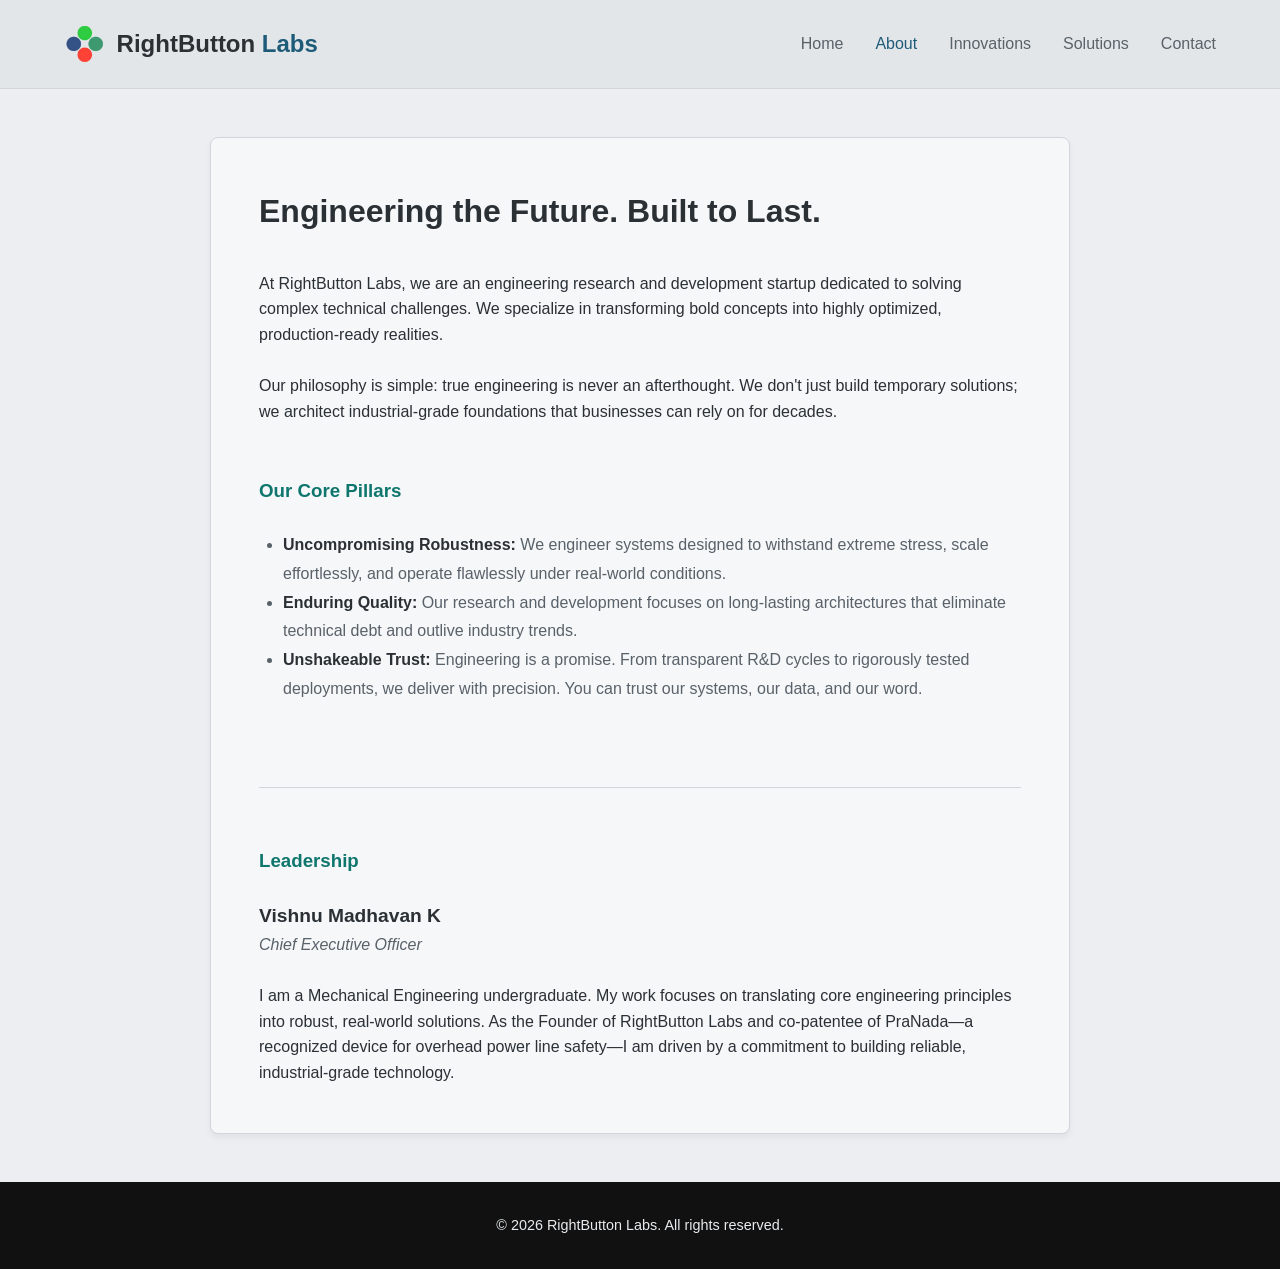
<file: about.html>
<!DOCTYPE html>
<html lang="en">
<head>
    <meta charset="UTF-8">
    <meta name="viewport" content="width=device-width, initial-scale=1.0">
    <title>About - RightButton Labs</title>
    <link rel="icon" type="image/png" href="/favicon.png">
    <link rel="stylesheet" href="style.css">
</head>
<body>
    
    <header class="navbar">
        <a href="/home" class="brand-link">
            <img src="logo.png" alt="RightButton Labs Logo" class="logo-icon">
            <span class="brand-text">RightButton <span class="brand-accent">Labs</span></span>
        </a>
        <nav>
            <ul class="nav-links">
                <li><a href="/home">Home</a></li> 
                <li><a href="/about" class="active">About</a></li>
                <li><a href="/innovations">Innovations</a></li>
                <li><a href="/solutions">Solutions</a></li>
                <li><a href="/contact">Contact</a></li>
            </ul>
        </nav>
    </header>

    <main class="page-content">
        <div class="page-card bg-white">
            <h2>Engineering the Future. Built to Last.</h2>
            <br>
            <p>At RightButton Labs, we are an engineering research and development startup dedicated to solving complex technical challenges. We specialize in transforming bold concepts into highly optimized, production-ready realities.</p>
            <br>
            <p>Our philosophy is simple: true engineering is never an afterthought. We don't just build temporary solutions; we architect industrial-grade foundations that businesses can rely on for decades.</p>
            
            <br><br>
            
            <h3 style="color: var(--card-headings);">Our Core Pillars</h3>
            <br>
            <ul style="padding-left: 1.5rem; color: var(--text-muted); line-height: 1.8;">
                <li><strong style="color: var(--text-main);">Uncompromising Robustness:</strong> We engineer systems designed to withstand extreme stress, scale effortlessly, and operate flawlessly under real-world conditions.</li>
                <li><strong style="color: var(--text-main);">Enduring Quality:</strong> Our research and development focuses on long-lasting architectures that eliminate technical debt and outlive industry trends.</li>
                <li><strong style="color: var(--text-main);">Unshakeable Trust:</strong> Engineering is a promise. From transparent R&D cycles to rigorously tested deployments, we deliver with precision. You can trust our systems, our data, and our word.</li>
            </ul>

            <br><br>
            <hr style="border: 0; border-top: 1px solid var(--card-border); margin: 2rem 0;">
            <br>

            <h3 style="color: var(--card-headings);">Leadership</h3>
            <br>
            <p><strong style="font-size: 1.2rem; color: var(--text-main);">Vishnu Madhavan K</strong><br>
            <em style="color: var(--text-muted);">Chief Executive Officer</em></p>
            <br>
            <p>I am a Mechanical Engineering undergraduate. My work focuses on translating core engineering principles into robust, real-world solutions. As the Founder of RightButton Labs and co-patentee of PraNada—a recognized device for overhead power line safety—I am driven by a commitment to building reliable, industrial-grade technology.</p>
        </div>
    </main>

    <footer>
        <p>&copy; 2026 RightButton Labs. All rights reserved.</p>
    </footer>
    
</body>
</html>
</file>
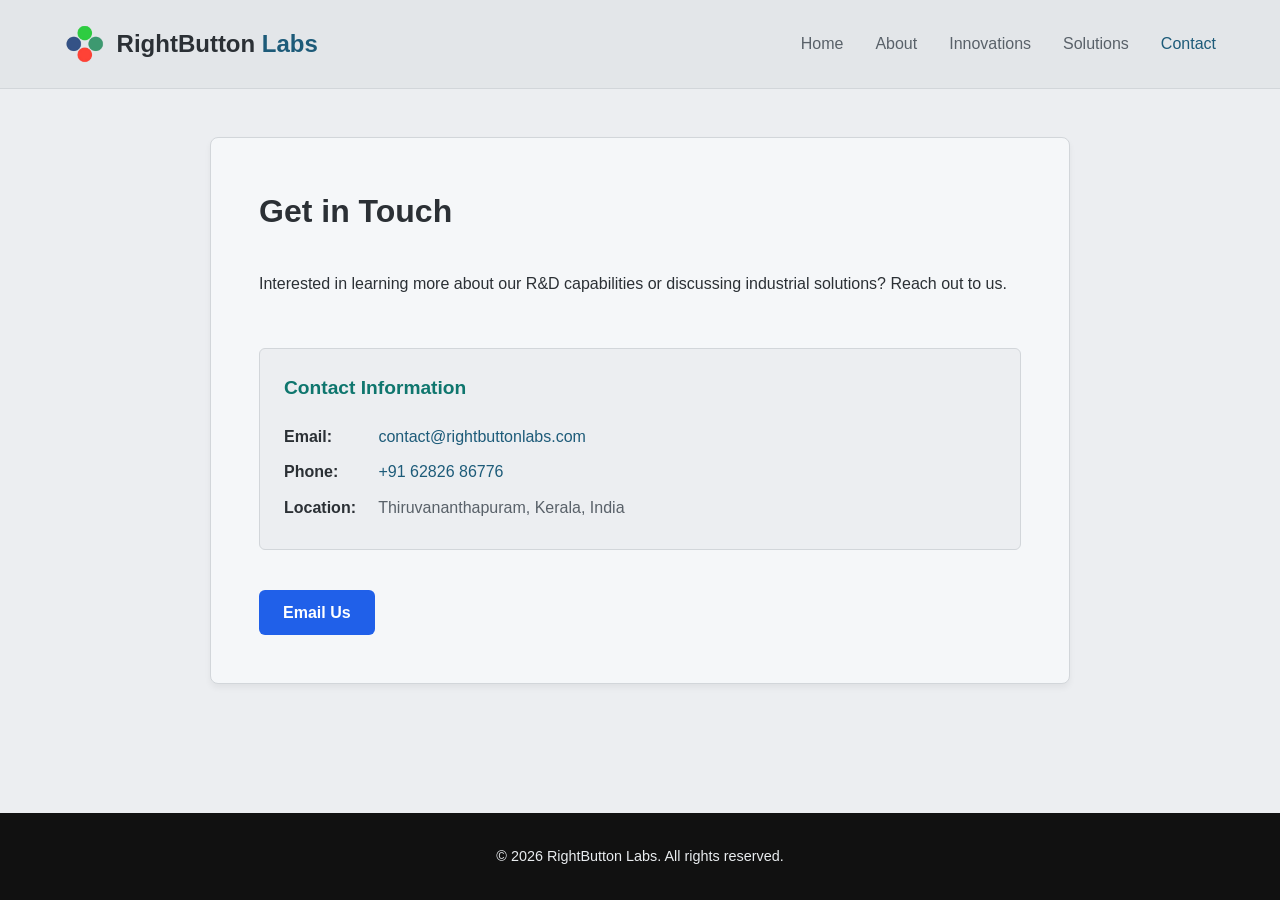
<file: contact.html>
<!DOCTYPE html>
<html lang="en">
<head>
    <meta charset="UTF-8">
    <meta name="viewport" content="width=device-width, initial-scale=1.0">
    <title>Contact - RightButton Labs</title>
    <link rel="icon" type="image/png" href="/favicon.png">
    <link rel="stylesheet" href="style.css">
</head>
<body>
    
    <header class="navbar">
        <a href="/home" class="brand-link">
            <img src="logo.png" alt="RightButton Labs Logo" class="logo-icon">
            <span class="brand-text">RightButton <span class="brand-accent">Labs</span></span>
        </a>
        <nav>
            <ul class="nav-links">
                <li><a href="/home">Home</a></li> 
                <li><a href="/about">About</a></li>
                <li><a href="/innovations">Innovations</a></li>
                <li><a href="/solutions">Solutions</a></li>
                <li><a href="/contact" class="active">Contact</a></li>
            </ul>
        </nav>
    </header>

    <main class="page-content">
        <div class="page-card bg-white">
            <h2>Get in Touch</h2>
            <br>
            <p>Interested in learning more about our R&D capabilities or discussing industrial solutions? Reach out to us.</p>
            
            <br><br>
            
            <!-- Contact Details Section -->
            <div style="margin-bottom: 2.5rem; background-color: var(--bg-light); padding: 1.5rem; border-radius: 6px; border: 1px solid var(--card-border);">
                <h3 style="color: var(--card-headings); margin-bottom: 1rem; font-size: 1.2rem;">Contact Information</h3>
                
                <ul style="list-style: none; padding-left: 0; line-height: 2.2;">
                    
                    <!-- Email -->
                    <li>
                        <strong style="color: var(--text-main); display: inline-block; width: 90px;">Email:</strong> 
                        <a href="mailto:contact@rightbuttonlabs.com" style="color: var(--nav-active); text-decoration: none;">contact@rightbuttonlabs.com</a>
                    </li>
                    
                    <!-- Phone -->
                    <li>
                        <strong style="color: var(--text-main); display: inline-block; width: 90px;">Phone:</strong> 
                        <a href="tel:+916282686776" style="color: var(--nav-active); text-decoration: none;">+91 62826 86776</a>
                    </li>
                    
                    <!-- Location -->
                    <li>
                        <strong style="color: var(--text-main); display: inline-block; width: 90px;">Location:</strong> 
                        <span style="color: var(--text-muted);">Thiruvananthapuram, Kerala, India</span>
                    </li>
                    
                </ul>
            </div>

            <!-- Action Button -->
            <a href="mailto:YOUR_EMAIL@rightbuttonlabs.com" class="cta-button">Email Us</a>
        </div>
    </main>

    <footer>
        <p>&copy; 2026 RightButton Labs. All rights reserved.</p>
    </footer>
    
</body>
</html>
</file>
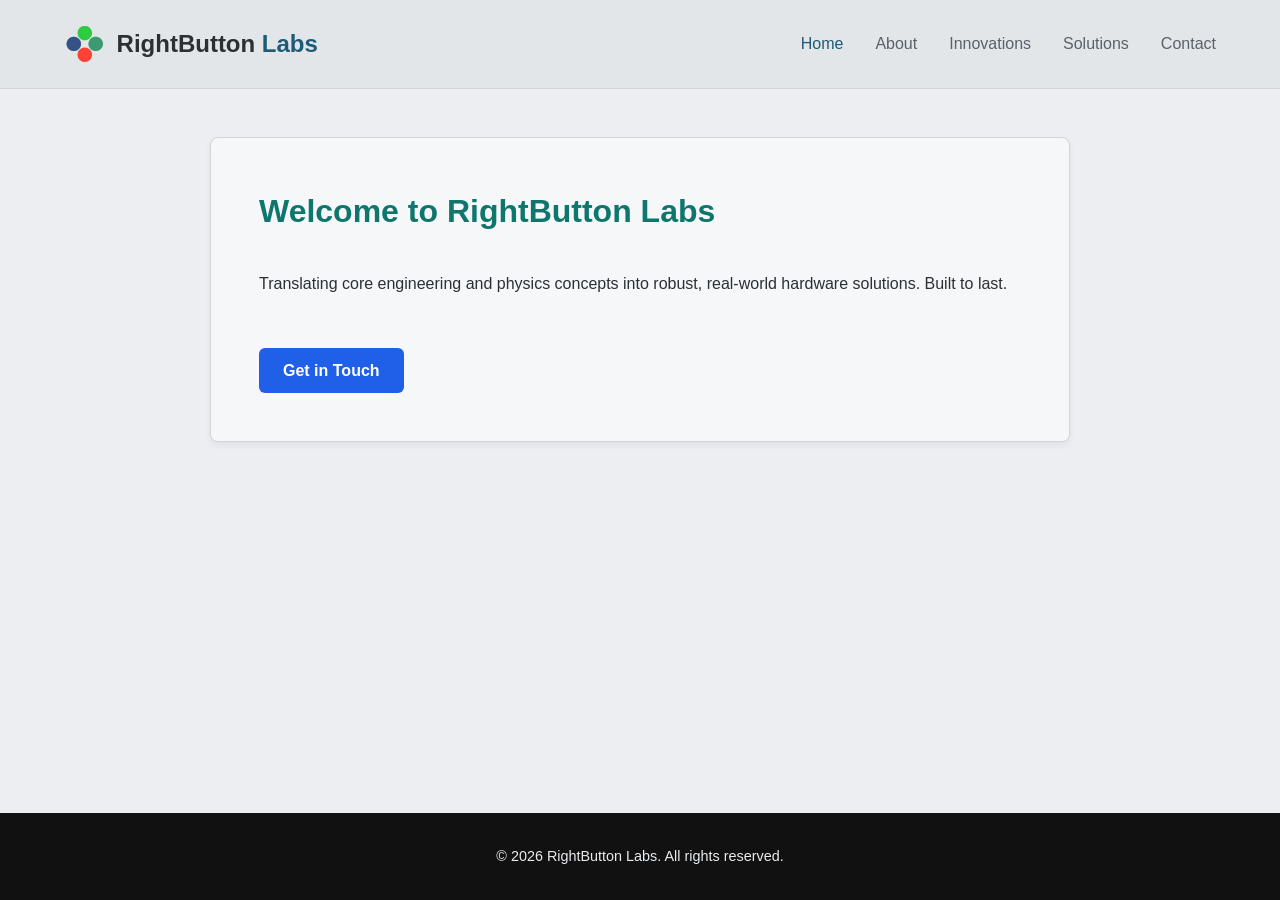
<file: home.html>
<!DOCTYPE html>
<html lang="en">
<head>
    <meta charset="UTF-8">
    <meta name="viewport" content="width=device-width, initial-scale=1.0">
    <title>Home - RightButton Labs</title>
    <link rel="icon" type="image/png" href="/favicon.png">
    <link rel="stylesheet" href="style.css">
</head>
<body>
    
    <header class="navbar">
        <a href="/home" class="brand-link">
            <img src="logo.png" alt="RightButton Labs Logo" class="logo-icon">
            <span class="brand-text">RightButton <span class="brand-accent">Labs</span></span>
        </a>
        <nav>
            <ul class="nav-links">
                <li><a href="/home" class="active">Home</a></li> 
                <li><a href="/about">About</a></li>
                <li><a href="/innovations">Innovations</a></li>
                <li><a href="/solutions">Solutions</a></li>
                <li><a href="/contact">Contact</a></li>
            </ul>
        </nav>
    </header>

    <main class="page-content">
        <div class="page-card bg-white">
            <h2 style="color: var(--hero-heading);">Welcome to RightButton Labs</h2>
            <br>
            <p>Translating core engineering and physics concepts into robust, real-world hardware solutions. Built to last.</p>
            <br><br>
            <a href="/contact" class="cta-button">Get in Touch</a>
        </div>
    </main>

    <footer>
        <p>&copy; 2026 RightButton Labs. All rights reserved.</p>
    </footer>
    
</body>
</html>
</file>
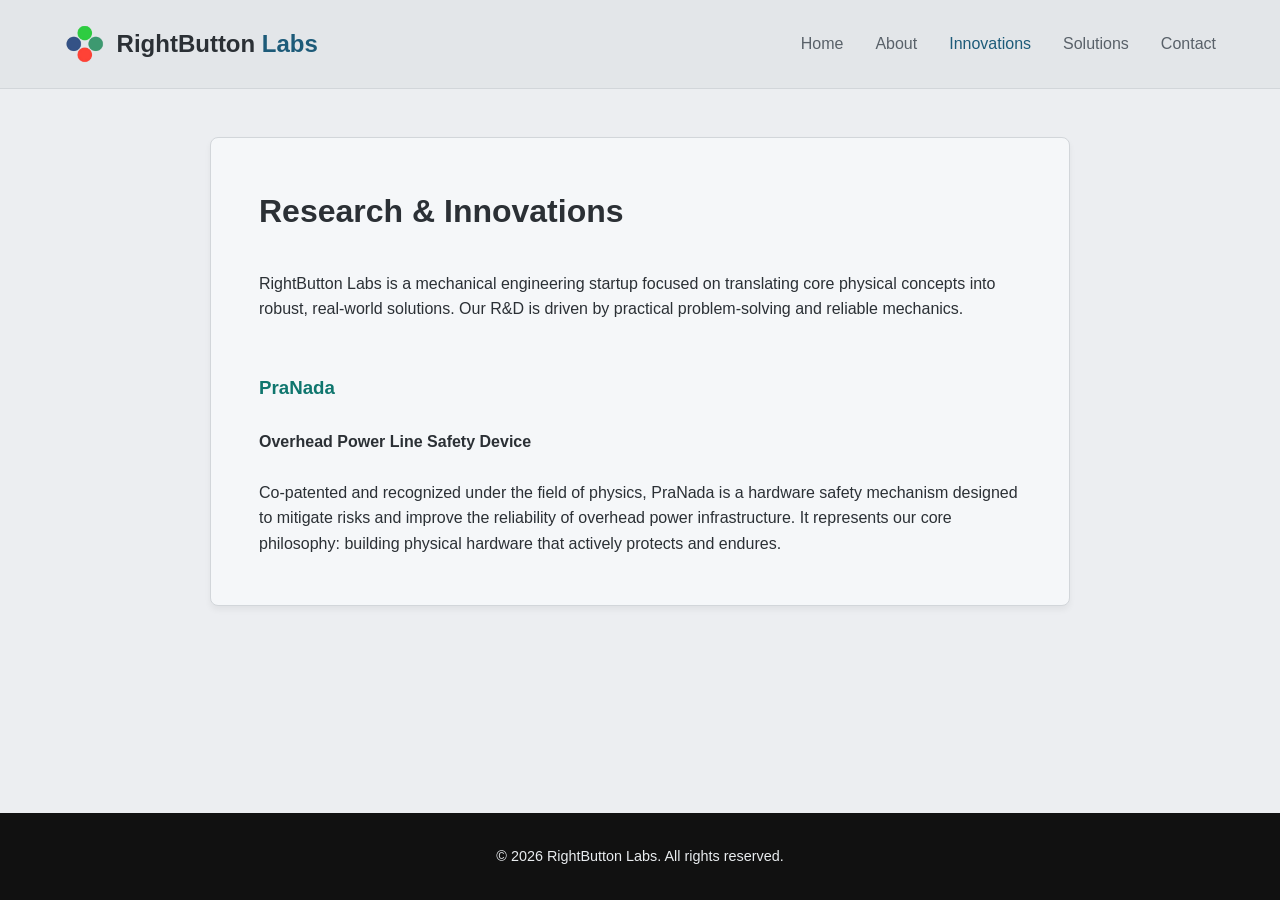
<file: innovations.html>
<!DOCTYPE html>
<html lang="en">
<head>
    <meta charset="UTF-8">
    <meta name="viewport" content="width=device-width, initial-scale=1.0">
    <title>Innovations - RightButton Labs</title>
    <link rel="icon" type="image/png" href="/favicon.png">
    <link rel="stylesheet" href="style.css">
</head>
<body>
    
    <header class="navbar">
        <a href="/home" class="brand-link">
            <img src="logo.png" alt="RightButton Labs Logo" class="logo-icon">
            <span class="brand-text">RightButton <span class="brand-accent">Labs</span></span>
        </a>
        <nav>
            <ul class="nav-links">
                <li><a href="/home">Home</a></li> 
                <li><a href="/about">About</a></li>
                <li><a href="/innovations" class="active">Innovations</a></li>
                <li><a href="/solutions">Solutions</a></li>
                <li><a href="/contact">Contact</a></li>
            </ul>
        </nav>
    </header>

    <main class="page-content">
        <div class="page-card bg-white">
            <h2>Research & Innovations</h2>
            <br>
            <p>RightButton Labs is a mechanical engineering startup focused on translating core physical concepts into robust, real-world solutions. Our R&D is driven by practical problem-solving and reliable mechanics.</p>
            
            <br><br>
            
            <h3 style="color: var(--card-headings);">PraNada</h3>
            <br>
            <p><strong style="color: var(--text-main);">Overhead Power Line Safety Device</strong></p>
            <br>
            <p>Co-patented and recognized under the field of physics, PraNada is a hardware safety mechanism designed to mitigate risks and improve the reliability of overhead power infrastructure. It represents our core philosophy: building physical hardware that actively protects and endures.</p>
        </div>
    </main>

    <footer>
        <p>&copy; 2026 RightButton Labs. All rights reserved.</p>
    </footer>
    
</body>
</html>
</file>
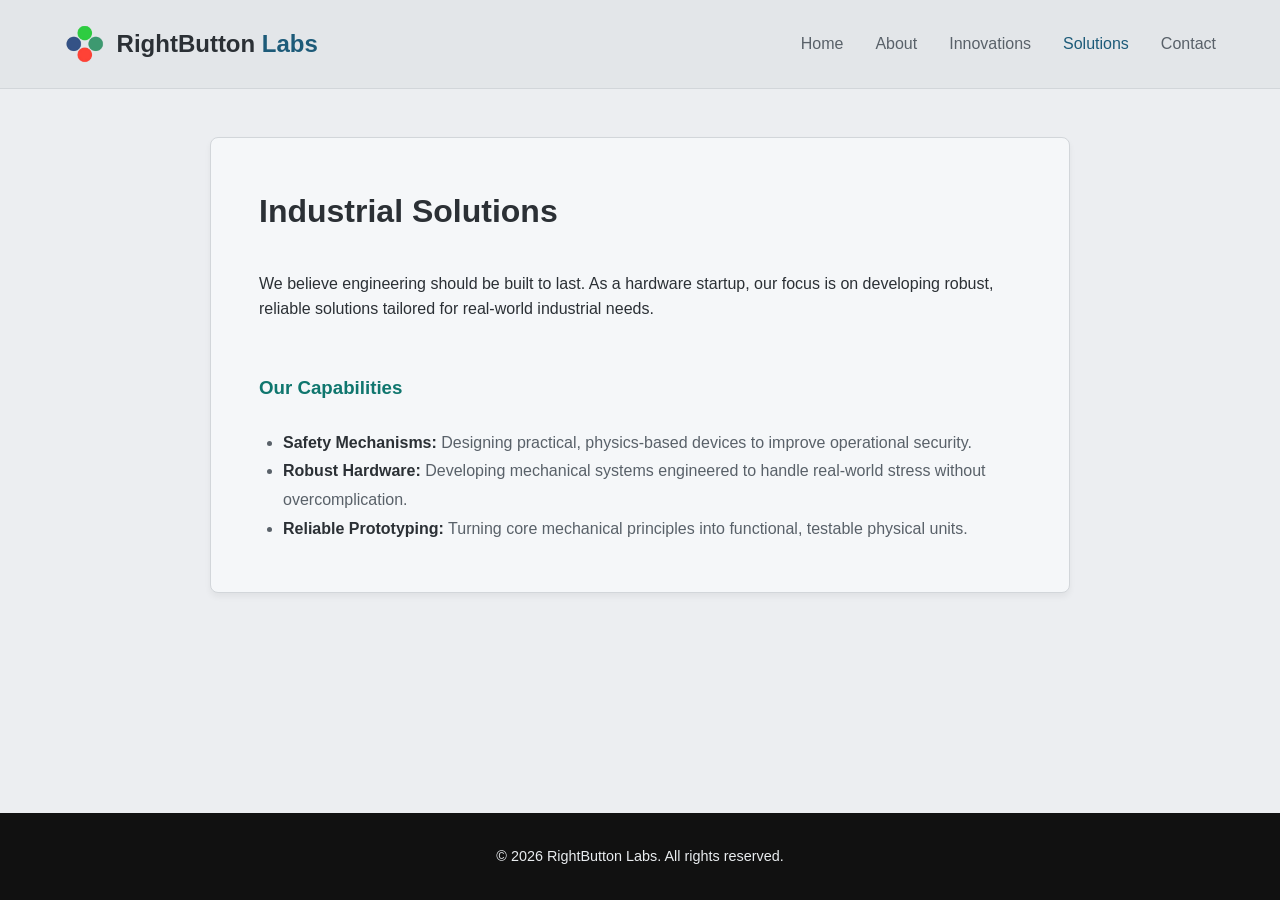
<file: solutions.html>
<!DOCTYPE html>
<html lang="en">
<head>
    <meta charset="UTF-8">
    <meta name="viewport" content="width=device-width, initial-scale=1.0">
    <title>Solutions - RightButton Labs</title>
    <link rel="icon" type="image/png" href="/favicon.png">
    <link rel="stylesheet" href="style.css">
</head>
<body>
    
    <header class="navbar">
        <a href="/home" class="brand-link">
            <img src="logo.png" alt="RightButton Labs Logo" class="logo-icon">
            <span class="brand-text">RightButton <span class="brand-accent">Labs</span></span>
        </a>
        <nav>
            <ul class="nav-links">
                <li><a href="/home">Home</a></li> 
                <li><a href="/about">About</a></li>
                <li><a href="/innovations">Innovations</a></li>
                <li><a href="/solutions" class="active">Solutions</a></li>
                <li><a href="/contact">Contact</a></li>
            </ul>
        </nav>
    </header>

    <main class="page-content">
        <div class="page-card bg-white">
            <h2>Industrial Solutions</h2>
            <br>
            <p>We believe engineering should be built to last. As a hardware startup, our focus is on developing robust, reliable solutions tailored for real-world industrial needs.</p>
            
            <br><br>
            
            <h3 style="color: var(--card-headings);">Our Capabilities</h3>
            <br>
            <ul style="padding-left: 1.5rem; color: var(--text-muted); line-height: 1.8;">
                <li><strong style="color: var(--text-main);">Safety Mechanisms:</strong> Designing practical, physics-based devices to improve operational security.</li>
                <li><strong style="color: var(--text-main);">Robust Hardware:</strong> Developing mechanical systems engineered to handle real-world stress without overcomplication.</li>
                <li><strong style="color: var(--text-main);">Reliable Prototyping:</strong> Turning core mechanical principles into functional, testable physical units.</li>
            </ul>
        </div>
    </main>

    <footer>
        <p>&copy; 2026 RightButton Labs. All rights reserved.</p>
    </footer>
    
</body>
</html>
</file>
<file: style.css>
/* =========================================
   RIGHTBUTTON LABS - MASTER STYLESHEET
   ========================================= */

/* --- 1. LIGHT THEME (Soft matte, eye-friendly) --- */
:root {
    --nav-bg: #e3e6e9;       
    --bg-light: #eceef1;     
    --white: #f5f7f9;        
    --text-main: #2b3035;    
    --text-muted: #596169;   
    --card-border: #d2d6da;  

    /* Logo & Accent Colors */
    --logo-text: #2b3035;    
    --logo-accent: #1d5b79;  /* Engineering Blue */

    /* Brand & Link Colors */
    --nav-links: #596169;    
    --nav-active: #1d5b79;   
    --hero-heading: #0f766e; 
    --cta-bg: #2060e9;       
    --card-headings: #0f766e;
}

/* --- 2. DARK THEME (Professional Slate, not pure black) --- */
@media (prefers-color-scheme: dark) {
    :root {
        --nav-bg: #1c2128;       
        --bg-light: #22272e;     
        --white: #2d333b;        
        --text-main: #cdd9e5;    
        --text-muted: #768390;   
        --card-border: #444c56;  

        /* Logo & Accent Colors */
        --logo-text: #cdd9e5;    
        --logo-accent: #246d92;  /* Vibrant readable cyan */

        /* Brand & Link Colors */
        --nav-links: #768390;    
        --nav-active: #5dade2;   
        --hero-heading: #2dd4bf; 
        --cta-bg: #4a7eee;       
        --card-headings: #2dd4bf;
    }
}

/* --- 3. BASE STYLES --- */
* {
    margin: 0;
    padding: 0;
    box-sizing: border-box;
}

body {
    font-family: -apple-system, BlinkMacSystemFont, "Segoe UI", Roboto, Helvetica, Arial, sans-serif;
    background-color: var(--bg-light);
    color: var(--text-main);
    line-height: 1.6;
    display: flex;
    flex-direction: column;
    min-height: 100vh;
}

/* --- 4. HEADER & NAVIGATION --- */
.navbar {
    background-color: var(--nav-bg);
    padding: 1.5rem 5%;
    display: flex;
    justify-content: space-between;
    align-items: center;
    border-bottom: 1px solid var(--card-border);
}

/* Logo and Link Fixes */
.brand-link {
    display: flex;
    align-items: center;
    gap: 12px;
    text-decoration: none !important;
}

.brand-link:hover, 
.brand-text {
    text-decoration: none !important;
}

.brand-text {
    font-size: 1.5rem;
    font-weight: 700;
    color: var(--logo-text);
}

.brand-accent {
    color: var(--logo-accent);
}

.logo-icon {
    height: 40px; 
    width: auto;
}

nav .nav-links {
    list-style: none;
    display: flex;
    gap: 2rem;
}

nav .nav-links a {
    text-decoration: none;
    color: var(--nav-links);
    font-weight: 500;
    font-size: 1rem;
    transition: color 0.3s ease;
}

nav .nav-links a:hover, 
nav .nav-links a.active {
    color: var(--nav-active);
}

/* --- 5. MAIN CONTENT & CARDS --- */
.page-content {
    flex: 1;
    width: 100%;
    max-width: 900px;
    margin: 3rem auto;
    padding: 0 20px;
}

.page-card {
    background-color: var(--white);
    border: 1px solid var(--card-border);
    border-radius: 8px;
    padding: 3rem;
    box-shadow: 0 4px 6px rgba(0, 0, 0, 0.05);
    
    /* Layout fail-safe for long emails/links */
    word-wrap: break-word;
    overflow-wrap: break-word;
}

.page-card h2 {
    font-size: 2rem;
    color: var(--text-main);
    margin-bottom: 0.5rem;
}

/* --- 6. BUTTON STYLES --- */
.cta-button {
    display: inline-block;
    background-color: var(--cta-bg);
    color: #ffffff !important;
    padding: 10px 24px;
    text-decoration: none !important;
    border-radius: 6px;
    font-weight: bold;
    transition: opacity 0.2s ease;
    
    /* Keeps buttons cleanly sized on mobile */
    white-space: normal;
    text-align: center;
    max-width: 100%;
}

.cta-button:hover {
    opacity: 0.85;
}

/* --- 7. PERMANENT FOOTER --- */
footer {
    background-color: #111111; 
    color: #e9ecef;            
    text-align: center;
    padding: 2rem;
    font-size: 0.9rem;
    margin-top: auto;
}
/* --- MOBILE RESPONSIVENESS (Screens narrower than 768px) --- */
@media (max-width: 768px) {
    
    /* 1. Stack the header items */
    .navbar {
        flex-direction: column;
        gap: 15px;
        text-align: center;
        padding: 1rem;
    }

    /* 2. Make nav links wrap nicely */
    nav .nav-links {
        gap: 1rem;
        flex-wrap: wrap;
        justify-content: center;
    }

    /* 3. Reduce padding/margins for small screens */
    .page-content {
        margin: 1rem auto;
        padding: 0 10px;
    }

    .page-card {
        padding: 1.5rem;
    }

    /* 4. Fix headings for mobile */
    .page-card h2 {
        font-size: 1.5rem;
    }
    
    /* 5. Ensure button spans to fill width nicely */
    .cta-button {
        width: 100%;
    }
}
</file>
